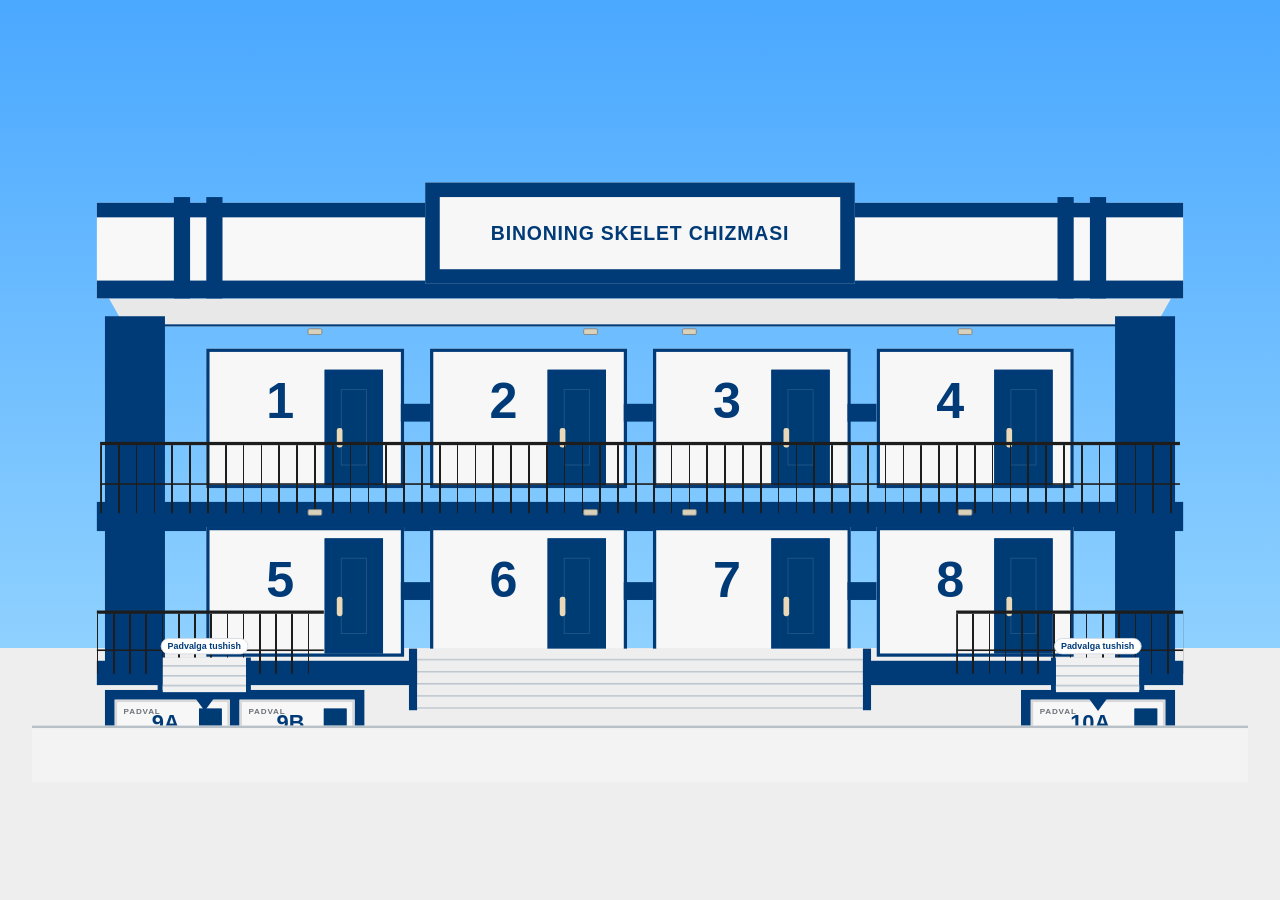
<file: rooms.html>
<!DOCTYPE html>
<html lang="uz">
<head>
  <meta charset="UTF-8" />
  <meta name="viewport" content="width=device-width, initial-scale=1.0" />
  <title>Xonalar chizmasi</title>

  <style>
    * {
      margin: 0;
      padding: 0;
      box-sizing: border-box;
      -webkit-tap-highlight-color: transparent;
    }

    body {
      width: 100vw;
      height: 100vh;
      background: linear-gradient(#4aa8ff 0%, #8fd1ff 72%, #eeeeee 72%);
      display: flex;
      justify-content: center;
      align-items: center; /* O'rtaga keltirdik */
      overflow: hidden; /* Scroll butunlay yo'qotildi */
      font-family: Arial, Helvetica, sans-serif;
    }

    .app {
      position: relative;
      width: 1500px;
      height: 820px;
      flex: 0 0 auto;
      overflow: hidden;
      transform-origin: center center; /* Markazdan kichrayishi uchun */
    }

    .view {
      position: absolute;
      inset: 0;
      transition: opacity .25s ease, transform .25s ease;
    }

    .view.hidden {
      opacity: 0;
      pointer-events: none;
      transform: scale(.98);
    }

    .ground {
      position: absolute;
      left: 0;
      bottom: 0;
      width: 100%;
      height: 70px;
      background: #f3f3f3;
      border-top: 3px solid #b8c0c8;
    }

    .building {
      position: absolute;
      left: 50%;
      bottom: 50px;
      width: 1420px;
      height: 690px;
      transform: translateX(-50%);
    }

    .roof {
      position: absolute;
      top: 25px;
      left: 40px;
      width: 1340px;
      height: 118px;
      background: #f8f8f8;
      border-top: 18px solid #003b78;
      border-bottom: 22px solid #003b78;
    }

    .roof-under {
      position: absolute;
      top: 143px;
      left: 55px;
      width: 1310px;
      height: 35px;
      background: #e8e8e8;
      border-bottom: 3px solid #003b78;
      clip-path: polygon(0 0, 100% 0, 98.5% 100%, 1.5% 100%);
    }

    .sign {
      position: absolute;
      top: 0;
      left: 445px;
      width: 530px;
      height: 125px;
      background: #f7f7f7;
      border: 18px solid #003b78;
      cursor: pointer;
      overflow: hidden;
    }

    .sign::before {
      content: "BINONING SKELET CHIZMASI";
      position: absolute;
      inset: 0;
      display: flex;
      align-items: center;
      justify-content: center;
      color: #003b78;
      font-size: 24px;
      font-weight: 900;
      letter-spacing: 1px;
    }

    .sign.active {
      transform: translateY(-4px);
    }

    .decor {
      position: absolute;
      top: 18px;
      width: 20px;
      height: 125px;
      background: #003b78;
      cursor: pointer;
      transition: .22s;
    }

    .decor.active {
      transform: translateY(-6px);
    }

    .d1 { left: 135px; }
    .d2 { left: 175px; }
    .d3 { right: 175px; }
    .d4 { right: 135px; }

    .pillar {
      position: absolute;
      top: 165px;
      width: 74px;
      height: 440px;
      background: #003b78;
    }

    .pillar.left { left: 50px; }
    .pillar.right { right: 50px; }

    .floor {
      position: absolute;
      left: 175px;
      width: 1070px;
      display: grid;
      grid-template-columns: repeat(4, 1fr);
      gap: 32px;
      z-index: 5;
    }

    .top-floor {
      top: 205px;
      height: 172px;
    }

    .bottom-floor {
      top: 425px;
      height: 160px;
    }

    .room {
      position: relative;
      background: #f7f7f7;
      border: 4px solid #003b78;
      overflow: visible;
      transition: .22s;
      cursor: pointer;
    }

    .room.active {
      transform: translateY(-4px);
      background: #ffffff;
    }

    .room-number {
      position: absolute;
      top: 30px;
      left: 70px;
      color: #003b78;
      font-size: 62px;
      font-weight: 900;
      line-height: 1;
      user-select: none;
      transition: .22s;
    }

    .room-number.active {
      transform: scale(1.14);
    }

    .door-wrap {
      position: absolute;
      right: 22px;
      bottom: 0;
      width: 72px;
      height: 142px;
      perspective: 700px;
      z-index: 7;
    }

    .door {
      position: absolute;
      inset: 0;
      background: #003c74;
      border: 6px solid #003b78;
      transform-origin: left center;
      transition: transform .45s ease, background .2s ease;
      cursor: pointer;
    }

    .door::before {
      content: "";
      position: absolute;
      inset: 18px 14px;
      border: 1px solid rgba(255,255,255,.14);
    }

    .door::after {
      content: "";
      position: absolute;
      left: 9px;
      top: 66px;
      width: 7px;
      height: 24px;
      background: #ead9b8;
      border-radius: 3px;
    }

    .door.open {
      transform: rotateY(-58deg);
      background: #075294;
    }

    .connector {
      position: absolute;
      right: -36px;
      top: 64px;
      width: 36px;
      height: 22px;
      background: #003b78;
    }

    .top-rail {
      position: absolute;
      top: 320px;
      left: 44px;
      width: 1332px;
      height: 88px;
      border-top: 4px solid #1d1d1d;
      z-index: 8;
      cursor: pointer;
      background:
        repeating-linear-gradient(
          90deg,
          #1d1d1d 0 2px,
          transparent 2px 22px
        );
    }

    .top-rail::after {
      content: "";
      position: absolute;
      left: 0;
      right: 0;
      top: 47px;
      height: 2px;
      background: #1d1d1d;
    }

    .side-rail {
      position: absolute;
      top: 528px;
      width: 280px;
      height: 78px;
      border-top: 4px solid #1d1d1d;
      cursor: pointer;
      z-index: 8;
      background:
        repeating-linear-gradient(
          90deg,
          #1d1d1d 0 2px,
          transparent 2px 20px
        );
    }

    .side-rail::after {
      content: "";
      position: absolute;
      left: 0;
      right: 0;
      top: 44px;
      height: 2px;
      background: #1d1d1d;
    }

    .side-rail.left { left: 40px; }
    .side-rail.right { right: 40px; }

    .top-rail.active,
    .side-rail.active {
      animation: railShake .28s linear;
    }

    @keyframes railShake {
      0% { transform: translateX(0); }
      25% { transform: translateX(-4px); }
      50% { transform: translateX(4px); }
      75% { transform: translateX(-2px); }
      100% { transform: translateX(0); }
    }

    .slab {
      position: absolute;
      left: 40px;
      width: 1340px;
      background: #003b78;
      cursor: pointer;
      transition: .22s;
    }

    .slab.active {
      transform: translateY(-4px);
    }

    .middle-slab {
      top: 394px;
      height: 36px;
    }

    .lower-slab {
      top: 590px;
      height: 30px;
    }

    .lamp {
      position: absolute;
      width: 18px;
      height: 8px;
      background: #d9d1ba;
      border: 1px solid #7e7e7e;
      border-radius: 2px;
      cursor: pointer;
      transition: .2s;
      z-index: 10;
    }

    .lamp.on {
      background: #fff0a5;
      box-shadow: 0 0 10px rgba(255, 229, 107, .85);
      transform: scale(1.12);
    }

    .l1 { left: 300px; top: 180px; }
    .l2 { left: 640px; top: 180px; }
    .l3 { right: 640px; top: 180px; }
    .l4 { right: 300px; top: 180px; }

    .l5 { left: 300px; top: 403px; }
    .l6 { left: 640px; top: 403px; }
    .l7 { right: 640px; top: 403px; }
    .l8 { right: 300px; top: 403px; }

    .main-stairs {
      position: absolute;
      left: 425px;
      top: 575px;
      width: 570px;
      height: 76px;
      background:
        repeating-linear-gradient(
          to bottom,
          #eeeeee 0,
          #eeeeee 12px,
          #bcc4cb 13px,
          #dfe4e8 15px
        );
      border-left: 10px solid #003b78;
      border-right: 10px solid #003b78;
      cursor: pointer;
      transition: .22s;
      z-index: 9;
    }

    .main-stairs.active {
      transform: translateY(-4px);
    }

    /* PADVAL QISMI */
    .basement-zone {
      position: absolute;
      top: 626px;
      height: 82px;
      background: #003b78;
      padding: 12px;
      z-index: 6;
    }

    .basement-zone.left {
      left: 50px;
      width: 320px;
    }

    .basement-zone.right {
      right: 50px;
      width: 190px;
    }

    .basement-grid {
      width: 100%;
      height: 100%;
      display: grid;
      gap: 12px;
    }

    .basement-zone.left .basement-grid {
      grid-template-columns: 1fr 1fr;
    }

    .basement-zone.right .basement-grid {
      grid-template-columns: 1fr;
    }

    .basement-room {
      position: relative;
      background: #f7f7f7;
      border: 3px solid #d8d8d8;
      overflow: hidden;
      cursor: pointer;
      transition: .22s;
    }

    .basement-room.active {
      transform: translateY(-3px);
      background: #ffffff;
    }

    .basement-room::before {
      content: "PADVAL";
      position: absolute;
      top: 6px;
      left: 8px;
      color: #6c7278;
      font-size: 10px;
      font-weight: 800;
      letter-spacing: 1px;
    }

    .basement-label {
      position: absolute;
      left: 44%;
      top: 50%;
      transform: translate(-50%, -50%);
      color: #003b78;
      font-size: 27px;
      font-weight: 900;
      user-select: none;
      transition: .22s;
    }

    .basement-label.active {
      transform: translate(-50%, -50%) scale(1.12);
    }

    .basement-door {
      position: absolute;
      right: 7px;
      bottom: 0;
      width: 28px;
      height: 44px;
      background: #003c74;
      border: 3px solid #003b78;
      transform-origin: left center;
      transition: transform .42s ease, background .2s ease;
      cursor: pointer;
      z-index: 3;
    }

    .basement-door::after {
      content: "";
      position: absolute;
      left: 4px;
      top: 18px;
      width: 4px;
      height: 12px;
      background: #ead9b8;
      border-radius: 2px;
    }

    .basement-door.open {
      transform: rotateY(-58deg);
      background: #075294;
    }

    /* PADVALGA TUSHUVCHI ZINALAR */
    .basement-stairs {
      position: absolute;
      z-index: 11;
      cursor: pointer;
      transition: .22s;
    }

    .basement-stairs.active {
      transform: translateY(-4px);
    }

    .basement-stairs.left {
      left: 115px;
      top: 586px;
      width: 115px;
      height: 48px;
    }

    .basement-stairs.right {
      right: 88px;
      top: 586px;
      width: 115px;
      height: 48px;
    }

    .basement-stairs-body {
      width: 100%;
      height: 100%;
      background:
        repeating-linear-gradient(
          to bottom,
          #f1f1f1 0,
          #f1f1f1 9px,
          #bac3cc 10px,
          #dce2e8 12px
        );
      border-left: 6px solid #003b78;
      border-right: 6px solid #003b78;
      border-bottom: 5px solid #003b78;
    }

    .basement-stairs-label {
      position: absolute;
      left: 50%;
      top: -24px;
      transform: translateX(-50%);
      background: #ffffff;
      color: #003b78;
      border: 1px solid #cfd8df;
      border-radius: 999px;
      padding: 3px 8px;
      font-size: 11px;
      font-weight: 800;
      white-space: nowrap;
      user-select: none;
    }

    .basement-arrow {
      position: absolute;
      left: 50%;
      bottom: -18px;
      transform: translateX(-50%);
      width: 0;
      height: 0;
      border-left: 13px solid transparent;
      border-right: 13px solid transparent;
      border-top: 18px solid #003b78;
    }

    /* ICHKI XONA KO‘RINISHI */
    .interior-view {
      background: linear-gradient(#cfe9ff 0%, #eef7ff 55%, #d8d8d8 55%);
    }

    .classroom {
      position: absolute;
      left: 50%;
      top: 54%;
      width: 980px;
      height: 600px;
      transform: translate(-50%, -50%);
      background: #f7f7f7;
      border: 8px solid #003b78;
      overflow: hidden;
    }

    .classroom-wall {
      position: absolute;
      left: 0;
      top: 0;
      width: 100%;
      height: 355px;
      background: #f5f5f5;
      border-bottom: 5px solid #d8d8d8;
    }

    .board {
      position: absolute;
      left: 50%;
      top: 75px;
      width: 620px;
      height: 235px;
      transform: translateX(-50%);
      background: #174f37;
      border: 12px solid #7b542e;
      color: #ffffff;
      display: flex;
      flex-direction: column;
      align-items: center;
      justify-content: center;
      user-select: none;
    }

    .board-title {
      font-size: 42px;
      font-weight: 900;
      margin-bottom: 12px;
      letter-spacing: 1px;
    }

    .board-room {
      font-size: 28px;
      font-weight: 800;
      color: #ffe9a6;
    }

    .close-board {
      position: absolute;
      right: 12px;
      top: 12px;
      width: 42px;
      height: 42px;
      border: none;
      border-radius: 50%;
      background: #d60000;
      color: white;
      font-size: 27px;
      font-weight: 900;
      line-height: 42px;
      cursor: pointer;
      transition: .2s;
    }

    .close-board:hover {
      transform: scale(1.08);
      background: #ff0000;
    }

    .teacher-table {
      position: absolute;
      left: 50%;
      top: 370px;
      width: 360px;
      height: 70px;
      transform: translateX(-50%);
      background: #8b5a34;
      border: 5px solid #5f3a1f;
    }

    .desk-row {
      position: absolute;
      left: 50%;
      width: 760px;
      display: flex;
      justify-content: space-between;
      transform: translateX(-50%);
    }

    .desk-row.r1 { top: 470px; }
    .desk-row.r2 { top: 535px; }

    .desk {
      width: 130px;
      height: 45px;
      background: #d8b27c;
      border: 4px solid #7a4d24;
    }

    .floor-line {
      position: absolute;
      left: 0;
      bottom: 0;
      width: 100%;
      height: 245px;
      background:
        linear-gradient(90deg, rgba(0,0,0,.06) 1px, transparent 1px),
        linear-gradient(rgba(0,0,0,.06) 1px, transparent 1px),
        #dedede;
      background-size: 40px 40px;
    }
  </style>
</head>

<body>
  <div class="app" id="app">

    <div class="view main-view" id="mainView">
      <div class="building">

        <div class="roof"></div>
        <div class="roof-under"></div>
        <div class="sign clickable"></div>

        <div class="decor d1 clickable"></div>
        <div class="decor d2 clickable"></div>
        <div class="decor d3 clickable"></div>
        <div class="decor d4 clickable"></div>

        <div class="pillar left"></div>
        <div class="pillar right"></div>

        <div class="lamp l1"></div>
        <div class="lamp l2"></div>
        <div class="lamp l3"></div>
        <div class="lamp l4"></div>
        <div class="lamp l5"></div>
        <div class="lamp l6"></div>
        <div class="lamp l7"></div>
        <div class="lamp l8"></div>

        <div class="floor top-floor">
          <div class="room clickable">
            <div class="room-number">1</div>
            <div class="door-wrap"><div class="door" data-room="1-xona"></div></div>
            <div class="connector"></div>
          </div>

          <div class="room clickable">
            <div class="room-number">2</div>
            <div class="door-wrap"><div class="door" data-room="2-xona"></div></div>
            <div class="connector"></div>
          </div>

          <div class="room clickable">
            <div class="room-number">3</div>
            <div class="door-wrap"><div class="door" data-room="3-xona"></div></div>
            <div class="connector"></div>
          </div>

          <div class="room clickable">
            <div class="room-number">4</div>
            <div class="door-wrap"><div class="door" data-room="4-xona"></div></div>
          </div>
        </div>

        <div class="top-rail clickable"></div>
        <div class="slab middle-slab clickable"></div>

        <div class="floor bottom-floor">
          <div class="room clickable">
            <div class="room-number">5</div>
            <div class="door-wrap"><div class="door" data-room="5-xona"></div></div>
            <div class="connector"></div>
          </div>

          <div class="room clickable">
            <div class="room-number">6</div>
            <div class="door-wrap"><div class="door" data-room="6-xona"></div></div>
            <div class="connector"></div>
          </div>

          <div class="room clickable">
            <div class="room-number">7</div>
            <div class="door-wrap"><div class="door" data-room="7-xona"></div></div>
            <div class="connector"></div>
          </div>

          <div class="room clickable">
            <div class="room-number">8</div>
            <div class="door-wrap"><div class="door" data-room="8-xona"></div></div>
          </div>
        </div>

        <div class="side-rail left clickable"></div>
        <div class="side-rail right clickable"></div>

        <div class="slab lower-slab clickable"></div>
        <div class="main-stairs clickable"></div>

        <div class="basement-stairs left clickable">
          <div class="basement-stairs-label">Padvalga tushish</div>
          <div class="basement-stairs-body"></div>
          <div class="basement-arrow"></div>
        </div>

        <div class="basement-stairs right clickable">
          <div class="basement-stairs-label">Padvalga tushish</div>
          <div class="basement-stairs-body"></div>
          <div class="basement-arrow"></div>
        </div>

        <div class="basement-zone left">
          <div class="basement-grid">
            <div class="basement-room clickable">
              <div class="basement-label">9A</div>
              <div class="basement-door" data-room="9A padval xona"></div>
            </div>

            <div class="basement-room clickable">
              <div class="basement-label">9B</div>
              <div class="basement-door" data-room="9B padval xona"></div>
            </div>
          </div>
        </div>

        <div class="basement-zone right">
          <div class="basement-grid">
            <div class="basement-room clickable">
              <div class="basement-label">10A</div>
              <div class="basement-door" data-room="10A padval xona"></div>
            </div>
          </div>
        </div>

      </div>

      <div class="ground"></div>
    </div>

    <div class="view interior-view hidden" id="interiorView">
      <div class="classroom">
        <div class="classroom-wall"></div>
        <div class="floor-line"></div>

        <div class="board">
          <button class="close-board" id="closeRoom">×</button>
          <div class="board-title">Sizning xonangiz</div>
          <div class="board-room" id="roomName">1-xona</div>
        </div>

        <div class="teacher-table"></div>

        <div class="desk-row r1">
          <div class="desk"></div>
          <div class="desk"></div>
          <div class="desk"></div>
          <div class="desk"></div>
        </div>

        <div class="desk-row r2">
          <div class="desk"></div>
          <div class="desk"></div>
          <div class="desk"></div>
          <div class="desk"></div>
        </div>
      </div>
    </div>

  </div>

  <script>
    // ================= DYNAMIC SCALING (YANGI QO'SHILDI) =================
    function fitToScreen() {
      const app = document.getElementById('app');
      const w = window.innerWidth;
      const h = window.innerHeight;
      
      // Iframe yoki ekran o'lchamiga qarab binoni aniq masshtablaymiz (kichraytiramiz/kattalashtiramiz)
      const scale = Math.min(w / 1500, h / 820) * 0.95; // 0.95 chiroyli bo'shliq qoldirish uchun
      
      app.style.transform = `scale(${scale})`;
    }
    
    // Oyna o'zgarganda yoki iframe yuklanganda ishga tushadi
    window.addEventListener('resize', fitToScreen);
    fitToScreen();
    // ======================================================================

    document.addEventListener("DOMContentLoaded", () => {
      const app = document.getElementById("app");
      const mainView = document.getElementById("mainView");
      const interiorView = document.getElementById("interiorView");
      const roomName = document.getElementById("roomName");
      const closeRoom = document.getElementById("closeRoom");

      app.addEventListener("pointerdown", (e) => {
        const target = e.target;

        if (target.classList.contains("door") || target.classList.contains("basement-door")) {
          openDoorAndEnter(target);
          return;
        }

        if (target.classList.contains("lamp")) {
          target.classList.toggle("on");
          return;
        }

        if (target.classList.contains("room-number")) {
          pulse(target);
          const room = target.closest(".room");
          if (room) pulse(room);
          return;
        }

        if (target.classList.contains("basement-label")) {
          pulse(target);
          const room = target.closest(".basement-room");
          if (room) pulse(room);
          return;
        }

        const clickable = target.closest(".clickable");
        if (clickable) {
          pulse(clickable);
        }
      });

      closeRoom.addEventListener("pointerdown", (e) => {
        e.stopPropagation();
        showMain();
      });

      function openDoorAndEnter(door) {
        const selectedRoom = door.dataset.room || "xona";

        door.classList.add("open");

        setTimeout(() => {
          roomName.textContent = selectedRoom;
          mainView.classList.add("hidden");
          interiorView.classList.remove("hidden");

          setTimeout(() => {
            door.classList.remove("open");
          }, 250);
        }, 430);
      }

      function showMain() {
        interiorView.classList.add("hidden");
        mainView.classList.remove("hidden");
      }

      function pulse(el) {
        el.classList.remove("active");
        void el.offsetWidth;
        el.classList.add("active");

        clearTimeout(el._timer);
        el._timer = setTimeout(() => {
          el.classList.remove("active");
        }, 420);
      }

      // ================= Yordamchi Qism: URL orqali kelgan xonani qizil yonib-o'chadigan qilish =================
      const urlParams = new URLSearchParams(window.location.search);
      const activeRoom = urlParams.get('room');
      
      if(activeRoom) {
          let targetDoor = null;
          if(['9A', '9B', '10A', '10B'].includes(activeRoom)) {
              targetDoor = document.querySelector(`[data-room="${activeRoom} padval xona"]`);
          } else {
              targetDoor = document.querySelector(`[data-room="${activeRoom}-xona"]`);
          }

          if(targetDoor) {
              const roomDiv = targetDoor.closest('.room') || targetDoor.closest('.basement-room');
              if(roomDiv) {
                  roomDiv.style.transition = "all 0.4s ease";
                  roomDiv.style.border = '5px solid #f43f5e'; 
                  roomDiv.style.boxShadow = '0 0 25px rgba(244,63,94, 0.8)';
                  roomDiv.style.background = '#ffe4e6';
                  roomDiv.style.transform = 'translateY(-6px)';
                  
                  // Chiroqni yoqish kabi pulsatsiya animasiyasi
                  setInterval(() => {
                      roomDiv.style.opacity = roomDiv.style.opacity === '0.6' ? '1' : '0.6';
                  }, 500);
              }
          }
      }
    });
  </script>
</body>
</html>
</file>
